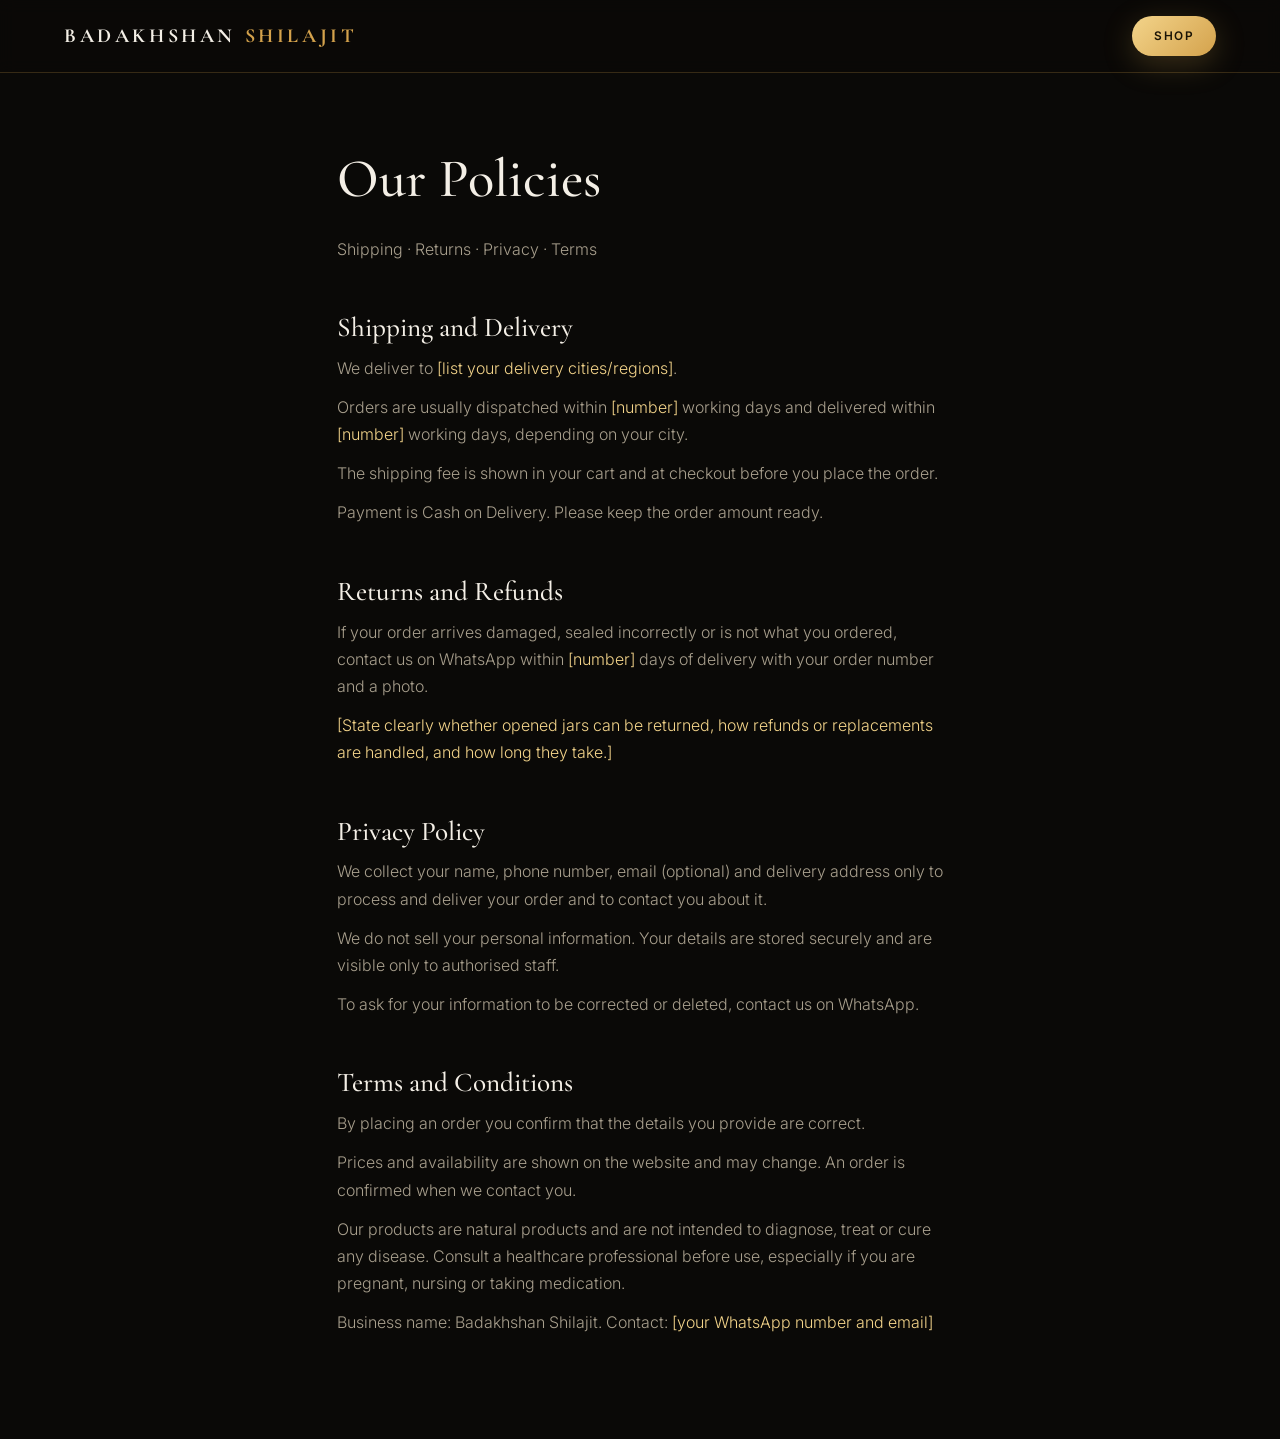
<file: info.html>
<!DOCTYPE html>
<html lang="en">
<head>
  <meta charset="UTF-8">
  <meta name="viewport" content="width=device-width, initial-scale=1.0">
  <title>Policies | Badakhshan Shilajit</title>
  <link href="https://fonts.googleapis.com/css2?family=Cormorant+Garamond:wght@500;700&family=Inter:wght@300;400;600&display=swap" rel="stylesheet">
  <link rel="stylesheet" href="style.css">
</head>
<body>
  <header class="sub-nav">
    <a href="index.html" class="logo">BADAKHSHAN <span>SHILAJIT</span></a>
    <a href="index.html#products" class="btn btn-sm">Shop</a>
  </header>
  <main class="page">
    <h1>Our Policies</h1>
    <p><a href="#shipping">Shipping</a> · <a href="#returns">Returns</a> · <a href="#privacy">Privacy</a> · <a href="#terms">Terms</a></p>

    <h2 id="shipping">Shipping and Delivery</h2>
    <p>We deliver to <span class="todo">[list your delivery cities/regions]</span>.</p>
    <p>Orders are usually dispatched within <span class="todo">[number]</span> working days and delivered within <span class="todo">[number]</span> working days, depending on your city.</p>
    <p>The shipping fee is shown in your cart and at checkout before you place the order.</p>
    <p>Payment is Cash on Delivery. Please keep the order amount ready.</p>

    <h2 id="returns">Returns and Refunds</h2>
    <p>If your order arrives damaged, sealed incorrectly or is not what you ordered, contact us on WhatsApp within <span class="todo">[number]</span> days of delivery with your order number and a photo.</p>
    <p><span class="todo">[State clearly whether opened jars can be returned, how refunds or replacements are handled, and how long they take.]</span></p>

    <h2 id="privacy">Privacy Policy</h2>
    <p>We collect your name, phone number, email (optional) and delivery address only to process and deliver your order and to contact you about it.</p>
    <p>We do not sell your personal information. Your details are stored securely and are visible only to authorised staff.</p>
    <p>To ask for your information to be corrected or deleted, contact us on WhatsApp.</p>

    <h2 id="terms">Terms and Conditions</h2>
    <p>By placing an order you confirm that the details you provide are correct.</p>
    <p>Prices and availability are shown on the website and may change. An order is confirmed when we contact you.</p>
    <p>Our products are natural products and are not intended to diagnose, treat or cure any disease. Consult a healthcare professional before use, especially if you are pregnant, nursing or taking medication.</p>
    <p>Business name: Badakhshan Shilajit. Contact: <span class="todo">[your WhatsApp number and email]</span></p>
  </main>
</body>
</html>
</file>
<file: style.css>
:root{
  --bg:#0a0907;
  --bg2:#12100c;
  --gold:#d4a24c;
  --gold2:#f3d48a;
  --text:#f4efe6;
  --muted:#a89f8d;
  --line:rgba(212,162,76,.22);
  --serif:'Cormorant Garamond',Georgia,serif;
  --sans:'Inter',system-ui,sans-serif;
}

*{margin:0;padding:0;box-sizing:border-box}
html{scroll-behavior:smooth}
body{
  background:var(--bg);
  color:var(--text);
  font-family:var(--sans);
  font-weight:300;
  line-height:1.7;
  overflow-x:hidden;
}
a{color:inherit;text-decoration:none}

/* 3D پس منظر */
#bg3d{
  position:fixed;
  inset:0;
  width:100%;
  height:100%;
  z-index:0;
  pointer-events:none;
}
header,section,footer{position:relative;z-index:1}

/* نیویگیشن */
.nav{
  position:fixed;
  top:0;left:0;right:0;
  z-index:50;
  display:flex;
  align-items:center;
  justify-content:space-between;
  padding:18px 5vw;
  background:linear-gradient(to bottom,rgba(10,9,7,.92),rgba(10,9,7,0));
  backdrop-filter:blur(6px);
}
.logo{
  font-family:var(--serif);
  font-weight:700;
  font-size:1.25rem;
  letter-spacing:.18em;
}
.logo span{color:var(--gold)}
.nav nav{display:flex;gap:32px}
.nav nav a{
  font-size:.82rem;
  letter-spacing:.12em;
  text-transform:uppercase;
  color:var(--muted);
  transition:color .3s;
}
.nav nav a:hover{color:var(--gold2)}

/* بٹن */
.btn{
  display:inline-block;
  padding:15px 34px;
  background:linear-gradient(135deg,var(--gold2),var(--gold));
  color:#1a1305;
  font-family:var(--sans);
  font-weight:600;
  font-size:.85rem;
  letter-spacing:.12em;
  text-transform:uppercase;
  border:none;
  border-radius:50px;
  cursor:pointer;
  transition:transform .3s,box-shadow .3s;
  box-shadow:0 8px 30px rgba(212,162,76,.25);
}
.btn:hover{transform:translateY(-3px);box-shadow:0 14px 40px rgba(212,162,76,.4)}
.btn-sm{padding:10px 22px;font-size:.74rem}
.btn-ghost{
  background:transparent;
  color:var(--gold2);
  border:1px solid var(--gold);
  box-shadow:none;
}
.btn-ghost:hover{background:rgba(212,162,76,.12)}

/* ہیرو */
.hero{
  min-height:100vh;
  display:flex;
  flex-direction:column;
  justify-content:center;
  align-items:flex-start;
  padding:120px 5vw 80px;
  max-width:1200px;
  margin:0 auto;
}
.eyebrow{
  font-size:.78rem;
  letter-spacing:.3em;
  text-transform:uppercase;
  color:var(--gold);
  margin-bottom:22px;
}
.hero h1{
  font-family:var(--serif);
  font-weight:500;
  font-size:clamp(2.8rem,8vw,6.2rem);
  line-height:1.02;
  margin-bottom:26px;
}
.hero h1 em{
  font-style:italic;
  background:linear-gradient(135deg,var(--gold2),var(--gold));
  -webkit-background-clip:text;
  background-clip:text;
  -webkit-text-fill-color:transparent;
}
.lead{
  max-width:540px;
  font-size:1.1rem;
  color:var(--muted);
  margin-bottom:38px;
}
.cta{display:flex;gap:16px;flex-wrap:wrap}
.scroll-hint{
  position:absolute;
  bottom:30px;left:5vw;
  font-size:.7rem;
  letter-spacing:.3em;
  text-transform:uppercase;
  color:var(--muted);
  padding-left:50px;
}
.scroll-hint::before{
  content:"";
  position:absolute;
  left:0;top:50%;
  width:36px;height:1px;
  background:var(--gold);
  animation:pulseLine 2s infinite;
}
@keyframes pulseLine{0%,100%{width:20px;opacity:.4}50%{width:40px;opacity:1}}

/* اعداد */
.stats{
  display:grid;
  grid-template-columns:repeat(4,1fr);
  gap:20px;
  max-width:1200px;
  margin:0 auto;
  padding:50px 5vw;
  border-top:1px solid var(--line);
  border-bottom:1px solid var(--line);
  background:rgba(10,9,7,.7);
  backdrop-filter:blur(8px);
  text-align:center;
}
.stats strong{
  display:block;
  font-family:var(--serif);
  font-size:clamp(2.2rem,5vw,3.6rem);
  color:var(--gold2);
  font-weight:700;
}
.stats span{
  font-size:.75rem;
  letter-spacing:.2em;
  text-transform:uppercase;
  color:var(--muted);
}

/* عمومی سیکشن */
.section{padding:120px 5vw}
.section.dark{background:rgba(18,16,12,.88);backdrop-filter:blur(6px)}
.wrap{max-width:1200px;margin:0 auto}
.wrap.narrow{max-width:640px}
.center{text-align:center}
h2{
  font-family:var(--serif);
  font-weight:500;
  font-size:clamp(2rem,5vw,3.6rem);
  line-height:1.1;
  margin-bottom:50px;
}
h3{font-family:var(--serif);font-size:1.5rem;font-weight:700;margin-bottom:10px}
.two-col{
  display:grid;
  grid-template-columns:1fr 1fr;
  gap:70px;
  align-items:center;
}
.two-col p{color:var(--muted);margin-bottom:18px;font-size:1.05rem}

/* کارڈز */
.cards{
  display:grid;
  grid-template-columns:repeat(4,1fr);
  gap:24px;
}
.cards.three{grid-template-columns:repeat(3,1fr)}
.card{
  padding:36px 28px;
  background:linear-gradient(160deg,rgba(212,162,76,.08),rgba(255,255,255,.02));
  border:1px solid var(--line);
  border-radius:18px;
  transition:transform .4s,border-color .4s,box-shadow .4s;
}
.card:hover{
  transform:translateY(-8px);
  border-color:var(--gold);
  box-shadow:0 20px 50px rgba(0,0,0,.5);
}
.card p{color:var(--muted);font-size:.95rem}

/* پراسیس */
.steps{
  list-style:none;
  display:grid;
  grid-template-columns:repeat(4,1fr);
  gap:30px;
}
.steps li{border-top:1px solid var(--gold);padding-top:22px}
.steps b{
  display:block;
  font-family:var(--serif);
  font-size:2.6rem;
  color:var(--gold);
  margin-bottom:8px;
}
.steps p{color:var(--muted);font-size:.95rem}

/* پروڈکٹس */
.product{text-align:center;position:relative}
.price{
  font-family:var(--serif);
  font-size:3rem;
  color:var(--gold2);
  margin:6px 0 !important;
}
.product .btn{margin-top:22px}
.product.featured{
  border-color:var(--gold);
  transform:scale(1.05);
  background:linear-gradient(160deg,rgba(212,162,76,.18),rgba(255,255,255,.03));
}
.product.featured:hover{transform:scale(1.05) translateY(-8px)}
.badge{
  position:absolute;
  top:-14px;left:50%;
  transform:translateX(-50%);
  padding:5px 18px;
  background:var(--gold);
  color:#1a1305;
  font-size:.68rem;
  font-weight:600;
  letter-spacing:.15em;
  text-transform:uppercase;
  border-radius:50px;
}
.note{margin-top:40px;font-size:.75rem;color:var(--muted)}

/* فارم */
.form{display:flex;flex-direction:column;gap:16px}
.form input,.form textarea{
  width:100%;
  padding:16px 20px;
  background:rgba(255,255,255,.04);
  border:1px solid var(--line);
  border-radius:12px;
  color:var(--text);
  font-family:var(--sans);
  font-size:1rem;
  transition:border-color .3s,background .3s;
}
.form input:focus,.form textarea:focus{
  outline:none;
  border-color:var(--gold);
  background:rgba(212,162,76,.06);
}
.form input::placeholder,.form textarea::placeholder{color:var(--muted)}

/* فوٹر */
.footer{
  padding:40px 5vw;
  text-align:center;
  font-size:.8rem;
  color:var(--muted);
  border-top:1px solid var(--line);
  background:var(--bg);
}

/* واٹس ایپ بٹن */
.wa-float{
  position:fixed;
  right:22px;bottom:22px;
  z-index:60;
  padding:14px 22px;
  background:#25d366;
  color:#fff;
  font-weight:600;
  font-size:.85rem;
  border-radius:50px;
  box-shadow:0 10px 30px rgba(37,211,102,.35);
  transition:transform .3s;
}
.wa-float:hover{transform:scale(1.07)}

/* اینیمیشن (script.js اس کلاس کو لگائے گی) */
.reveal{
  opacity:0;
  transform:translateY(40px);
  transition:opacity .9s ease,transform .9s ease;
}
.reveal.visible{opacity:1;transform:none}
.product.featured.reveal.visible{transform:scale(1.05)}

/* ٹیبلیٹ */
@media (max-width:980px){
  .cards,.steps{grid-template-columns:repeat(2,1fr)}
  .cards.three{grid-template-columns:1fr}
  .two-col{grid-template-columns:1fr;gap:30px}
  .stats{grid-template-columns:repeat(2,1fr);gap:34px}
  .product.featured,.product.featured:hover{transform:none}
  .nav nav{display:none}
}

/* موبائل */
@media (max-width:560px){
  .logo{font-size:.95rem;letter-spacing:.1em}
  .section{padding:80px 5vw}
  .cards,.steps{grid-template-columns:1fr}
  .hero{padding-top:110px}
  .scroll-hint{display:none}
  .btn{padding:14px 26px}
}.photo img{
  width:100%;
  border-radius:20px;
  border:1px solid var(--line);
  box-shadow:0 30px 70px rgba(0,0,0,.6);
  display:block;
}#bgVideo{
  position:fixed;
  inset:0;
  width:100%;
  height:100%;
  object-fit:cover;
  z-index:0;
  pointer-events:none;
}
.video-overlay{
  position:fixed;
  inset:0;
  z-index:0;
  pointer-events:none;
  background:
    linear-gradient(90deg,rgba(10,9,7,.85) 0%,rgba(10,9,7,.45) 55%,rgba(10,9,7,.2) 100%),
    linear-gradient(to top,rgba(10,9,7,.7),transparent 40%);
}
@media (prefers-reduced-motion:reduce){
  #bgVideo{display:none}
  body{background:var(--bg) url("images/poster.jpg") center/cover fixed}
}/* ===== کارٹ اور پروڈکٹ ڈائیلاگ ===== */
.nav-right{display:flex;align-items:center;gap:12px}
.cart-btn{
  background:transparent;border:1px solid var(--gold);color:var(--gold2);
  padding:9px 16px;border-radius:50px;cursor:pointer;
  font-family:var(--sans);font-size:.74rem;letter-spacing:.12em;text-transform:uppercase;
}
.cart-btn span{
  display:inline-block;min-width:20px;padding:0 6px;margin-left:6px;
  background:var(--gold);color:#1a1305;border-radius:50px;font-weight:600;text-align:center;
}
button:focus-visible,a:focus-visible,input:focus-visible{outline:2px solid var(--gold2);outline-offset:2px}
.icon-btn{background:none;border:none;color:var(--text);font-size:1.2rem;cursor:pointer;padding:6px 10px}

.card-actions{display:flex;gap:10px;justify-content:center;flex-wrap:wrap;margin-top:22px}
.card-actions .btn{margin-top:0}
.soldout{opacity:.6;cursor:not-allowed}
.desc{font-size:.9rem}

.drawer-bg,.modal-bg{
  position:fixed;inset:0;z-index:100;background:rgba(0,0,0,.65);
  opacity:0;pointer-events:none;transition:opacity .3s;
}
.drawer-bg.open,.modal-bg.open{opacity:1;pointer-events:auto}
.drawer{
  position:fixed;top:0;right:0;bottom:0;z-index:101;
  width:min(420px,100vw);background:#12100c;border-left:1px solid var(--line);
  display:flex;flex-direction:column;
  transform:translateX(100%);transition:transform .35s ease;
}
.drawer.open{transform:none}
.drawer-head{display:flex;justify-content:space-between;align-items:center;padding:20px 22px;border-bottom:1px solid var(--line)}
.drawer-head h3{margin:0}
.drawer-body{flex:1;overflow:auto;padding:10px 22px}
.drawer-foot{padding:18px 22px;border-top:1px solid var(--line)}
.cart-empty{text-align:center;padding:60px 0;color:var(--muted)}
.cart-empty p{margin-bottom:18px}
.cart-item{
  display:grid;grid-template-columns:1fr auto;gap:8px 12px;
  padding:16px 0;border-bottom:1px solid var(--line);align-items:center;
}
.cart-item small{display:block;color:var(--muted)}
.qty{display:flex;align-items:center;gap:10px}
.qty button{
  width:30px;height:30px;border-radius:50%;border:1px solid var(--gold);
  background:none;color:var(--gold2);cursor:pointer;font-size:1rem;
}
.line{color:var(--gold2);font-weight:600}
.rm{background:none;border:none;color:var(--muted);cursor:pointer;justify-self:end}
.totals div{display:flex;justify-content:space-between;padding:4px 0;color:var(--muted)}
.totals .grand{color:var(--text);font-size:1.15rem;font-weight:600;border-top:1px solid var(--line);margin-top:6px;padding-top:10px}
.drawer-foot .btn{width:100%;margin-top:14px;text-align:center}

.modal-bg{display:flex;align-items:center;justify-content:center;padding:20px}
.modal{
  position:relative;width:min(560px,100%);max-height:88vh;overflow:auto;
  background:#12100c;border:1px solid var(--gold);border-radius:18px;padding:34px 28px;
}
.modal-x{position:absolute;top:10px;right:10px}
.modal img{width:100%;border-radius:12px;margin-bottom:18px}
.modal h3{font-size:1.9rem}
.modal .m-price{font-family:var(--serif);font-size:2.2rem;color:var(--gold2);margin:4px 0 14px}
.modal h4{margin:18px 0 4px;color:var(--gold);font-size:.8rem;letter-spacing:.2em;text-transform:uppercase}
.modal p{color:var(--muted);font-size:.95rem;white-space:pre-line}
.modal .card-actions{justify-content:flex-start}/* ===== چیک آؤٹ ===== */
.co-form{display:flex;flex-direction:column;gap:12px;margin-top:14px}
.co-form label{font-size:.78rem;letter-spacing:.1em;text-transform:uppercase;color:var(--gold)}
.co-form input,.co-form textarea,.co-form select{
  width:100%;padding:13px 16px;background:rgba(255,255,255,.04);
  border:1px solid var(--line);border-radius:10px;color:var(--text);
  font-family:var(--sans);font-size:1rem;
}
.co-form input:focus,.co-form textarea:focus{outline:none;border-color:var(--gold)}
.co-sum{border:1px solid var(--line);border-radius:12px;padding:14px 16px;margin:14px 0}
.co-sum .row{display:flex;justify-content:space-between;padding:3px 0;color:var(--muted);font-size:.92rem}
.co-sum .grand{color:var(--text);font-weight:600;border-top:1px solid var(--line);margin-top:6px;padding-top:8px}
.co-err{color:#ff8a80;font-size:.9rem;min-height:1.2em}
.form-msg{min-height:1.2em;text-align:center;color:var(--gold2);font-size:.9rem}
.ok-box{text-align:center}
.ok-box .order-no{font-family:var(--serif);font-size:2rem;color:var(--gold2);margin:8px 0}
.ok-box .btn{margin:6px 4px 0}
button[disabled]{opacity:.6;cursor:wait}/* ===== ریلز ===== */
[hidden]{display:none !important}
.reel-track{
  position:relative;display:flex;gap:18px;overflow-x:auto;
  scroll-snap-type:x mandatory;-webkit-overflow-scrolling:touch;
  padding:30px calc(50% - 120px);scrollbar-width:none;
}
.reel-track::-webkit-scrollbar{display:none}
.reel{
  flex:0 0 240px;aspect-ratio:9/16;border-radius:20px;overflow:hidden;position:relative;
  scroll-snap-align:center;border:1px solid var(--line);background:#000;
  transform:scale(.82);opacity:.55;transition:transform .35s,opacity .35s,border-color .35s;cursor:pointer;
}
.reel.active{transform:scale(1);opacity:1;border-color:var(--gold);box-shadow:0 20px 60px rgba(0,0,0,.6)}
.reel video{width:100%;height:100%;object-fit:cover;display:block}
.reel .ttl{
  position:absolute;left:0;right:0;bottom:0;padding:26px 14px 12px;font-size:.85rem;
  background:linear-gradient(to top,rgba(0,0,0,.75),transparent);
}
.reel .snd{
  position:absolute;top:10px;right:10px;padding:4px 10px;border-radius:50px;font-size:.7rem;
  background:rgba(0,0,0,.6);color:var(--gold2);
}
@media (max-width:560px){
  .reel{flex-basis:200px}
  .reel-track{padding:30px calc(50% - 100px)}
}/* ===== پریمیم موبائل اور ریلز (اپ گریڈ) ===== */
.burger{display:none;width:42px;height:38px;border:1px solid var(--line);border-radius:50px;background:rgba(10,9,7,.6);cursor:pointer;position:relative}
.burger span{position:absolute;left:12px;right:12px;height:1.5px;background:var(--gold2);transition:transform .3s,top .3s}
.burger span:nth-child(1){top:14px}
.burger span:nth-child(2){top:22px}
.burger.open span:nth-child(1){top:18px;transform:rotate(45deg)}
.burger.open span:nth-child(2){top:18px;transform:rotate(-45deg)}

.mmenu{
  position:fixed;inset:0;z-index:45;display:flex;flex-direction:column;justify-content:center;
  padding:0 8vw;gap:6px;background:rgba(8,7,5,.96);backdrop-filter:blur(14px);
  opacity:0;pointer-events:none;transition:opacity .35s;
}
.mmenu.open{opacity:1;pointer-events:auto}
.mmenu a{
  font-family:var(--serif);font-size:2.4rem;font-weight:500;padding:12px 0;
  border-bottom:1px solid var(--line);transform:translateY(18px);opacity:0;
  transition:transform .5s,opacity .5s,color .3s;
}
.mmenu.open a{transform:none;opacity:1}
.mmenu.open a:nth-child(2){transition-delay:.05s}
.mmenu.open a:nth-child(3){transition-delay:.1s}
.mmenu.open a:nth-child(4){transition-delay:.15s}
.mmenu.open a:nth-child(5){transition-delay:.2s}
.mmenu a:active{color:var(--gold2)}

/* ریلز: زیادہ خوبصورت */
.reel-stage{position:relative;overflow:hidden}
.reel-stage::before,.reel-stage::after{
  content:"";position:absolute;top:0;bottom:0;width:18%;z-index:2;pointer-events:none;
}
.reel-stage::before{left:0;background:linear-gradient(90deg,var(--bg),transparent)}
.reel-stage::after{right:0;background:linear-gradient(270deg,var(--bg),transparent)}
.reel-track{perspective:1100px;gap:14px;padding-top:40px;padding-bottom:50px}
.reel{
  border-radius:26px;border:1px solid rgba(212,162,76,.18);
  transform:scale(.8) rotateY(0deg);opacity:.5;filter:saturate(.7) brightness(.8);
  transition:transform .5s cubic-bezier(.2,.8,.2,1),opacity .5s,filter .5s,border-color .5s,box-shadow .5s;
}
.reel.active{
  transform:scale(1.02);opacity:1;filter:none;border-color:var(--gold);
  box-shadow:0 0 0 1px rgba(243,212,138,.25),0 30px 80px rgba(0,0,0,.7),0 0 60px rgba(212,162,76,.18);
}
.reel::after{
  content:"";position:absolute;inset:0;pointer-events:none;border-radius:inherit;
  background:linear-gradient(to bottom,rgba(0,0,0,.25),transparent 25%,transparent 60%,rgba(0,0,0,.6));
}
.reel .ttl{z-index:1;font-family:var(--serif);font-size:1.05rem;font-weight:500}
.reel .snd{z-index:1;backdrop-filter:blur(6px);border:1px solid var(--line)}

/* ٹیبلیٹ اور موبائل */
@media (max-width:980px){
  .burger{display:block}
  .nav{padding:12px 18px}
  .nav-right .btn{display:none}
}

@media (max-width:560px){
  body{line-height:1.65}
  .nav{padding:10px 14px}
  .logo{font-size:.8rem;letter-spacing:.12em}
  .cart-btn{padding:8px 12px}

  /* ہیرو */
  .hero{justify-content:flex-end;padding:0 6vw 14vh;min-height:100svh}
  .hero h1{font-size:clamp(2.6rem,13vw,3.6rem);line-height:1.02}
  .lead{font-size:1rem;margin-bottom:28px}
  .eyebrow{font-size:.68rem;letter-spacing:.26em}
  .cta{flex-direction:column;width:100%;gap:12px}
  .cta .btn{width:100%;text-align:center;padding:17px}
  .video-overlay{
    background:
      linear-gradient(to top,rgba(10,9,7,.95) 0%,rgba(10,9,7,.55) 45%,rgba(10,9,7,.25) 100%);
  }

  /* سیکشن */
  .section{padding:72px 6vw}
  h2{font-size:clamp(2rem,9vw,2.6rem);margin-bottom:34px}
  .photo img{border-radius:22px}

  /* کارڈ */
  .card{border-radius:22px;padding:28px 22px;
    background:linear-gradient(160deg,rgba(212,162,76,.1),rgba(255,255,255,.015));
    backdrop-filter:blur(10px)}
  .cards{grid-template-columns:1fr 1fr;gap:12px}
  .cards .card{padding:22px 16px}
  .cards .card h3{font-size:1.15rem}
  .cards .card p{font-size:.82rem}

  /* پروڈکٹس: انگلی سے سرکانے والی پٹی */
  .cards.three{
    display:flex;overflow-x:auto;scroll-snap-type:x mandatory;gap:14px;
    margin:0 -6vw;padding:24px 6vw 30px;scrollbar-width:none;
  }
  .cards.three::-webkit-scrollbar{display:none}
  .cards.three .card{flex:0 0 76%;scroll-snap-align:center}
  .product.featured,.product.featured.reveal.visible{transform:none;border-color:var(--gold)}
  .price{font-size:2.6rem}

  /* ڈرا اور ڈائیلاگ اسکرین بھر */
  .drawer{width:100vw}
  .modal-bg{align-items:flex-end;padding:0}
  .modal{width:100%;max-height:92vh;border-radius:24px 24px 0 0;padding:30px 22px 34px}
  .co-form input,.co-form textarea{font-size:16px}
  .form input,.form textarea{font-size:16px}

  /* واٹس ایپ بٹن چھوٹا */
  .wa-float{right:14px;bottom:calc(14px + env(safe-area-inset-bottom));padding:11px 16px;font-size:.78rem}

  /* ریلز موبائل: بیچ والی اور دونوں طرف جھلک */
  .reel{flex:0 0 46vw;max-width:200px;border-radius:22px}
  .reel-track{padding:34px calc(50% - 23vw);gap:10px}
  .reel-stage::before,.reel-stage::after{width:12%}
}

@media (prefers-reduced-motion:reduce){
  .reel,.mmenu a{transition:none}
}/* ===== فوٹر، FAQ، چیک آؤٹ بٹن، واٹس ایپ ===== */
.footer{padding:60px 6vw 30px;text-align:left;background:#080705}
.foot-grid{display:grid;grid-template-columns:1.4fr 1fr 1fr 1fr;gap:34px;max-width:1200px;margin:0 auto 34px}
.foot-grid h4{font-size:.74rem;letter-spacing:.22em;text-transform:uppercase;color:var(--gold);margin-bottom:14px}
.foot-grid a{display:block;color:var(--muted);padding:5px 0;font-size:.92rem;transition:color .3s}
.foot-grid a:hover{color:var(--gold2)}
.foot-grid .logo{color:var(--text);display:inline-block;padding:0}
.foot-about{color:var(--muted);font-size:.9rem;margin-top:12px;max-width:280px}
.copy{text-align:center;color:var(--muted);font-size:.78rem;border-top:1px solid var(--line);padding-top:22px;max-width:1200px;margin:0 auto}
@media(max-width:760px){.foot-grid{grid-template-columns:1fr 1fr}.foot-grid>div:first-child{grid-column:1/-1}}

.faq details{border-bottom:1px solid var(--line);padding:4px 0}
.faq summary{cursor:pointer;list-style:none;padding:18px 34px 18px 0;font-family:var(--serif);font-size:1.25rem;position:relative}
.faq summary::-webkit-details-marker{display:none}
.faq summary::after{content:"+";position:absolute;right:4px;top:50%;transform:translateY(-50%);color:var(--gold);font-size:1.5rem;transition:transform .3s}
.faq details[open] summary::after{transform:translateY(-50%) rotate(45deg)}
.faq details p{color:var(--muted);padding:0 0 20px;font-size:.95rem}
.faq a{color:var(--gold2);text-decoration:underline}

/* چیک آؤٹ بٹن */
.drawer-foot{padding-bottom:calc(18px + env(safe-area-inset-bottom))}
#cartCheckout,#coBtn{
  width:100%;padding:18px;font-size:.95rem;letter-spacing:.14em;border-radius:16px;
  position:relative;overflow:hidden;box-shadow:0 12px 36px rgba(212,162,76,.35);
}
#cartCheckout::after,#coBtn::after{
  content:"";position:absolute;top:0;bottom:0;width:60px;left:-80px;
  background:linear-gradient(100deg,transparent,rgba(255,255,255,.55),transparent);
  transform:skewX(-20deg);animation:shine 3.2s infinite;
}
@keyframes shine{0%,60%{left:-80px}100%{left:120%}}
.co-form{padding-bottom:6px}
#coBtn{position:sticky;bottom:0}

/* واٹس ایپ: گول آئیکن، اور کارٹ/چیک آؤٹ کھلنے پر غائب */
.wa-float{width:54px;height:54px;padding:0;display:flex;align-items:center;justify-content:center;font-size:0;border-radius:50%}
.wa-float::before{content:"";width:28px;height:28px;background:no-repeat center/contain url("data:image/svg+xml,%3Csvg xmlns='http://www.w3.org/2000/svg' viewBox='0 0 24 24' fill='white'%3E%3Cpath d='M20.5 3.5A11.8 11.8 0 0 0 12 0C5.4 0 .1 5.3.1 11.9c0 2.1.6 4.1 1.6 5.9L0 24l6.4-1.7a11.9 11.9 0 0 0 5.6 1.4c6.6 0 11.9-5.3 11.9-11.9 0-3.2-1.2-6.200-3.400-8.300zM12 21.700a9.900 9.900 0 0 1-5-1.400l-.4-.2-3.800 1 1-3.700-.2-.4A9.800 9.800 0 0 1 2.100 12C2.100 6.500 6.500 2.100 12 2.100c2.600 0 5.100 1 7 2.900a9.800 9.800 0 0 1 2.900 7c0 5.500-4.400 9.700-9.900 9.700z'/%3E%3C/svg%3E")}
body:has(.drawer.open) .wa-float,
body:has(.modal-bg.open) .wa-float,
body:has(.mmenu.open) .wa-float{display:none}

/* ذیلی صفحات */
.sub-nav{display:flex;justify-content:space-between;align-items:center;padding:16px 5vw;border-bottom:1px solid var(--line);background:rgba(10,9,7,.9);position:sticky;top:0;z-index:50;backdrop-filter:blur(8px)}
.page{max-width:760px;margin:0 auto;padding:60px 6vw 90px}
.page h1{font-family:var(--serif);font-size:clamp(2.2rem,8vw,3.4rem);font-weight:500;margin-bottom:10px}
.page h2{font-size:1.7rem;margin:50px 0 12px;scroll-margin-top:90px}
.page p,.page li{color:var(--muted);margin-bottom:12px}
.page ul{padding-left:20px}
.page .todo{color:var(--gold2)}
.t-form{display:flex;flex-direction:column;gap:12px;margin-top:24px}
.t-form input{width:100%;padding:15px 16px;background:rgba(255,255,255,.04);border:1px solid var(--line);border-radius:12px;color:var(--text);font-size:16px}
.t-form input:focus{outline:none;border-color:var(--gold)}
.t-result{margin-top:24px;border:1px solid var(--line);border-radius:16px;padding:22px;display:none}
.t-result.show{display:block}
.steps-line{display:flex;justify-content:space-between;margin:20px 0 6px;position:relative}
.steps-line span{font-size:.7rem;letter-spacing:.06em;text-transform:uppercase;color:var(--muted);text-align:center;flex:1}
.steps-line span.on{color:var(--gold2)}/* ===== کم خالی جگہ، بھروسے کی پٹی، نیچے کا بار ===== */
section{scroll-margin-top:70px}
.trust{
  position:relative;z-index:1;display:grid;grid-template-columns:repeat(3,1fr);gap:10px;
  max-width:1000px;margin:-10px auto 0;padding:18px 5vw;text-align:center;
  background:rgba(10,9,7,.82);backdrop-filter:blur(10px);
  border-top:1px solid var(--line);border-bottom:1px solid var(--line);
}
.trust b{display:block;font-size:.72rem;letter-spacing:.12em;text-transform:uppercase;color:var(--gold2);font-weight:600}
.trust span{font-size:.72rem;color:var(--muted)}

.bbar{display:none}

@media (max-width:760px){
  .wa-float{display:none}
  body{padding-bottom:calc(68px + env(safe-area-inset-bottom))}
  .hero{min-height:84svh;padding-bottom:7vh}
  .section{padding:52px 6vw}
  h2{margin-bottom:26px}
  .trust{margin-top:0;padding:14px 3vw}
  .trust b{font-size:.62rem;letter-spacing:.06em}
  .trust span{display:none}

  .bbar{
    position:fixed;left:0;right:0;bottom:0;z-index:55;display:grid;grid-template-columns:repeat(5,1fr);
    padding:8px 6px calc(8px + env(safe-area-inset-bottom));
    background:rgba(10,9,7,.92);backdrop-filter:blur(14px);border-top:1px solid var(--line);
  }
  .bbar a,.bbar button{
    position:relative;display:flex;flex-direction:column;align-items:center;gap:3px;
    background:none;border:none;color:var(--muted);font:600 .62rem var(--sans);letter-spacing:.06em;
    text-transform:uppercase;cursor:pointer;padding:4px 0;
  }
  .bbar svg{width:22px;height:22px;fill:none;stroke:currentColor;stroke-width:1.7;stroke-linecap:round;stroke-linejoin:round}
  .bbar a:active,.bbar button:active{color:var(--gold2)}
  .bbar #bbWa{color:#25d366}
  .bbar i{
    position:absolute;top:0;right:calc(50% - 20px);min-width:16px;height:16px;padding:0 4px;
    display:none;align-items:center;justify-content:center;border-radius:50px;
    background:var(--gold);color:#1a1305;font:700 .62rem var(--sans);font-style:normal;
  }
  body:has(.drawer.open) .bbar,
  body:has(.modal-bg.open) .bbar,
  body:has(.mmenu.open) .bbar{display:none}

  /* ریلز: ایک وقت میں ایک بڑی، دونوں طرف ہلکی جھلک */
  .reel{flex:0 0 58vw;max-width:230px}
  .reel-track{padding:30px calc(50% - 29vw);gap:12px}
  .reel-stage::before,.reel-stage::after{width:8%}
}/* ===== چلتی پٹی اور موبائل ٹیب ===== */
.ticker{
  position:fixed;top:0;left:0;right:0;z-index:60;height:32px;overflow:hidden;
  background:linear-gradient(90deg,#8a6420,var(--gold),#8a6420);color:#1a1305;
  display:flex;align-items:center;
}
.ticker-track{display:flex;width:max-content;animation:tick 28s linear infinite}
.ticker-track span{
  padding:0 28px;font-size:.68rem;font-weight:600;letter-spacing:.16em;text-transform:uppercase;white-space:nowrap;
}
.ticker-track span::before{content:"✦";margin-right:28px;opacity:.6}
@keyframes tick{to{transform:translateX(-50%)}}

.nav{top:32px}
.tabsbar{display:none}
section{scroll-margin-top:110px}

@media (max-width:980px){
  .burger{display:none}
  .nav{height:56px;padding:0 14px;background:rgba(10,9,7,.94)}
  .tabsbar{
    position:fixed;top:88px;left:0;right:0;z-index:49;height:44px;display:flex;gap:6px;
    overflow-x:auto;scrollbar-width:none;padding:6px 12px;
    background:rgba(10,9,7,.94);backdrop-filter:blur(12px);border-bottom:1px solid var(--line);
  }
  .tabsbar::-webkit-scrollbar{display:none}
  .tabsbar a{
    flex:0 0 auto;padding:0 16px;display:flex;align-items:center;border-radius:50px;
    font-size:.68rem;font-weight:600;letter-spacing:.14em;text-transform:uppercase;
    color:var(--muted);border:1px solid transparent;transition:color .3s,border-color .3s;
  }
  .tabsbar a.on{color:var(--gold2);border-color:var(--gold);background:rgba(212,162,76,.08)}
  .hero{padding-top:150px}
  section{scroll-margin-top:140px}
}
@media (prefers-reduced-motion:reduce){.ticker-track{animation:none}}
body:has(.drawer.open) .tabsbar,
body:has(.modal-bg.open) .tabsbar{display:none}/* ===== امیزون جیسے پروڈکٹ کارڈ ===== */
#productGrid{display:grid;grid-template-columns:repeat(3,1fr);gap:20px;overflow:visible;margin:0;padding:0}
.pcard{
  background:linear-gradient(160deg,rgba(212,162,76,.07),rgba(255,255,255,.02));
  border:1px solid var(--line);border-radius:18px;overflow:hidden;
  display:flex;flex-direction:column;transition:transform .3s,border-color .3s;
}
.pcard:hover{transform:translateY(-4px);border-color:var(--gold)}
.pimg{
  position:relative;display:block;width:100%;aspect-ratio:1/1;border:0;padding:0;cursor:pointer;
  background:radial-gradient(circle at 50% 40%,#2a1d0c,#0d0b08);
}
.pimg img{width:100%;height:100%;object-fit:cover;display:block}
.pimg-ph{height:100%;display:flex;align-items:center;justify-content:center;font-family:var(--serif);font-size:2.4rem;color:var(--gold)}
.pbadge,.psold{
  position:absolute;top:10px;left:10px;padding:3px 10px;border-radius:50px;
  font:600 .62rem var(--sans);letter-spacing:.1em;text-transform:uppercase;
}
.pbadge{background:var(--gold);color:#1a1305}
.psold{background:rgba(0,0,0,.75);color:#ff8a80;border:1px solid #ff8a80}
.pbody{padding:14px 14px 16px;display:flex;flex-direction:column;gap:2px;flex:1}
.pbody h3{font-size:1.05rem;margin:0}
.psize{color:var(--muted);font-size:.82rem}
.pprice{font-family:var(--serif);font-size:1.7rem;font-weight:700;color:var(--gold2);line-height:1.2;margin-top:4px}
.pper{color:var(--muted);font-size:.72rem}
.pbtn{margin-top:auto;width:100%;text-align:center;padding:12px}
.pbody .pbtn{margin-top:12px}
.pcard.off .pimg img{filter:grayscale(.8) brightness(.6)}

@media (max-width:980px){
  #productGrid{grid-template-columns:repeat(2,1fr);gap:12px}
}
@media (max-width:560px){
  #productGrid{margin:0;padding:0;display:grid}
  .pcard{border-radius:16px}
  .pprice{font-size:1.45rem}
  .pbody{padding:11px 11px 13px}
}/* ===== ادائیگی کے طریقے ===== */
.pay-opts{display:flex;flex-direction:column;gap:10px;margin-top:6px}
.co-form .pay-opt{
  display:flex;gap:12px;align-items:flex-start;padding:14px;border:1px solid var(--line);
  border-radius:14px;cursor:pointer;text-transform:none;letter-spacing:0;color:var(--text);
  font-size:.95rem;margin:0;transition:border-color .3s,background .3s;
}
.co-form .pay-opt input{width:auto;margin-top:4px;accent-color:var(--gold)}
.pay-opt.sel{border-color:var(--gold);background:rgba(212,162,76,.08)}
.pay-opt small{display:block;color:var(--muted);font-size:.8rem}
.pay-info{border:1px dashed var(--gold);border-radius:12px;padding:14px;margin-top:4px;font-size:.9rem;color:var(--muted);white-space:pre-line}

.pay-info b{color:var(--gold2)}.pleft{color:#ffb74d;font-size:.78rem;font-weight:600;margin-top:2px}
</file>
